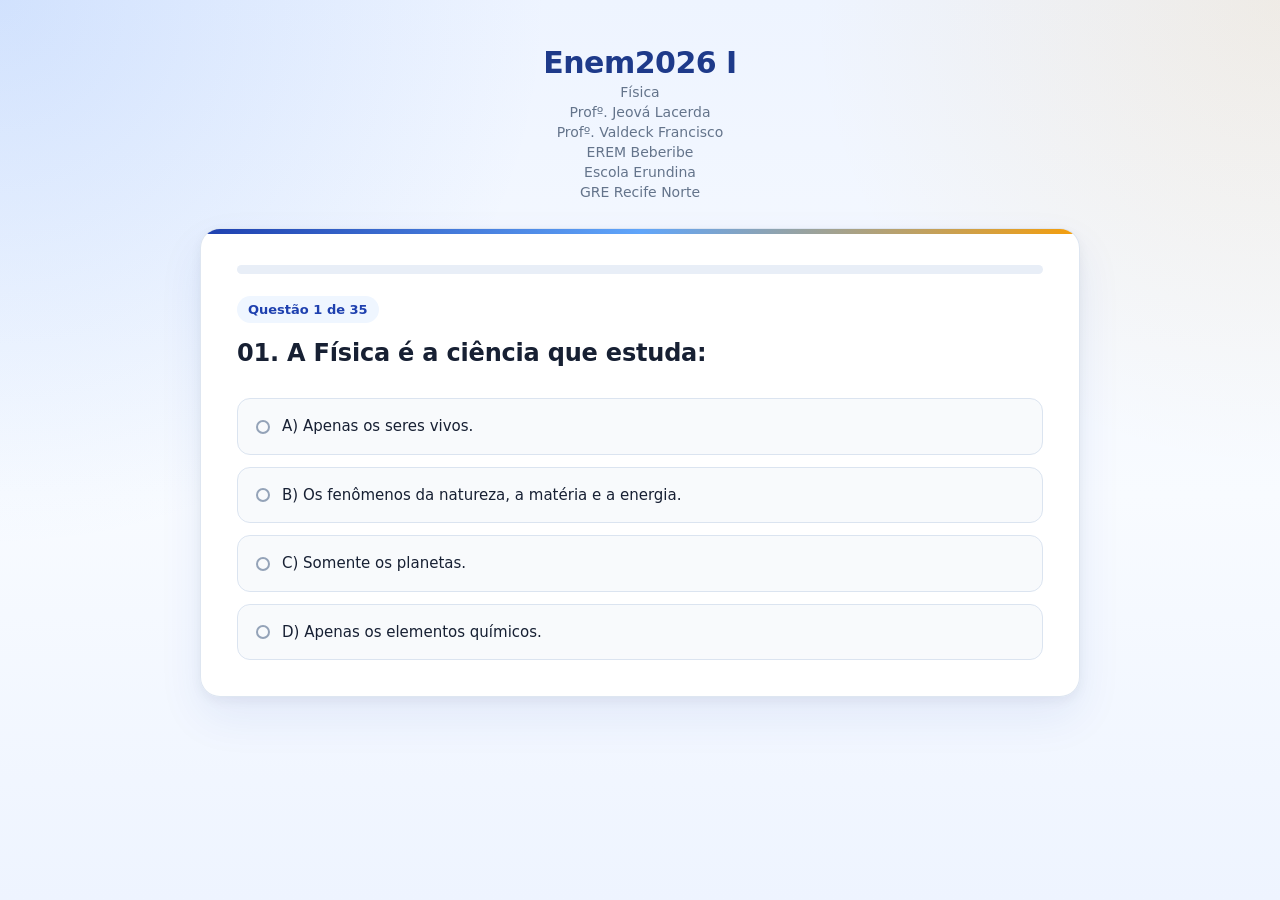
<file: index.html>
<!DOCTYPE html>
<html lang="pt-BR">

<head>
  <meta charset="UTF-8">
  <meta name="viewport" content="width=device-width, initial-scale=1.0">

  <title>Enem2026 Parte I — Física</title>

  <link rel="stylesheet" href="style.css">
</head>

<body>

  <div class="stage">

    <header>
      <div class="brand-group">
        <div class="title-wrap">

          <h1>Enem2026 I</h1>

          <p>Física</p>

          <p>Profº. Jeová Lacerda</p>
          <p>Profº. Valdeck Francisco</p>

          <p>EREM Beberibe</p>
          <p>Escola Erundina</p>
          <p>GRE Recife Norte</p>

        </div>
      </div>
    </header>


    <div id="quiz-box" class="slide-card">

      <div class="progress">
        <div class="bar" id="progress-bar"></div>
      </div>

      <h3 id="question-counter"></h3>

      <h2 id="question"></h2>

      <ul id="options" class="bullets"></ul>

      <button id="next-btn" class="btn">Próxima</button>

    </div>


    <div id="result-box" class="slide-card hidden">

      <h2>🎉 Resultado Final Parte I</h2>

      <p class="result-score" style="padding: 1rem 0;">
        Você acertou
        <strong><span id="score"></span></strong>
        de
        <strong><span id="total"></span></strong>
        questões
      </p>

      <div class="result-progress">
        <div id="result-bar"></div>
      </div>

      <p id="result-percent"></p>

      <p id="result-message"></p>

      <button id="restart-btn" class="btn secondary" style="margin: 1rem 0">
        Jogar Novamente
      </button>

      <a href="index-parte2.html" class="btn" style="margin:1rem 0;">
        Ir para Parte 2 →
      </a>

    </div>

  </div>


  <script>

    const questions = [

      {
        "question": "01. A Física é a ciência que estuda:",
        "options": [
          "A) Apenas os seres vivos.",
          "B) Os fenômenos da natureza, a matéria e a energia.",
          "C) Somente os planetas.",
          "D) Apenas os elementos químicos."
        ],
        "answer": 1
      },

      {
        "question": "02. O principal objetivo da Física é:",
        "options": [
          "A) Decorar fórmulas.",
          "B) Compreender e explicar os fenômenos naturais.",
          "C) Estudar apenas os animais.",
          "D) Fazer experiências sem observar resultados."
        ],
        "answer": 1
      },

      {
        "question": "03. Qual das alternativas representa uma grandeza física?",
        "options": [
          "A) Alegria",
          "B) Massa",
          "C) Amor",
          "D) Coragem"
        ],
        "answer": 1
      },

      {
        "question": "04. No Sistema Internacional de Unidades (SI), a unidade de comprimento é:",
        "options": [
          "A) Quilograma",
          "B) Litro",
          "C) Metro",
          "D) Segundo"
        ],
        "answer": 2
      },

      {
        "question": "05. A unidade de tempo no Sistema Internacional é:",
        "options": [
          "A) Hora",
          "B) Minuto",
          "C) Segundo",
          "D) Dia"
        ],
        "answer": 2
      },

      {
        "question": "06. Qual instrumento é utilizado para medir o tempo?",
        "options": [
          "A) Régua",
          "B) Cronômetro",
          "C) Balança",
          "D) Termômetro"
        ],
        "answer": 1
      },

      {
        "question": "07. A Cinemática é o ramo da Física que estuda:",
        "options": [
          "A) O calor.",
          "B) A eletricidade.",
          "C) O movimento dos corpos sem analisar suas causas.",
          "D) O som."
        ],
        "answer": 2
      },

      {
        "question": "08. Quando um objeto muda de posição em relação a um referencial, dizemos que ele está:",
        "options": [
          "A) Em repouso.",
          "B) Em movimento.",
          "C) Congelado.",
          "D) Parado."
        ],
        "answer": 1
      },

      {
        "question": "09. Um carro estacionado em relação ao solo está:",
        "options": [
          "A) Em movimento.",
          "B) Em repouso.",
          "C) Acelerado.",
          "D) Em queda livre."
        ],
        "answer": 1
      },

      {
        "question": "10. Referencial é:",
        "options": [
          "A) O peso de um corpo.",
          "B) Um ponto ou sistema usado para determinar se há movimento ou repouso.",
          "C) A velocidade de um objeto.",
          "D) O tempo gasto em um percurso."
        ],
        "answer": 1
      },

      {
        "question": "11. A trajetória de um móvel corresponde:",
        "options": [
          "A) À sua velocidade.",
          "B) Ao caminho percorrido durante o movimento.",
          "C) Ao tempo de viagem.",
          "D) À sua massa."
        ],
        "answer": 1
      },

      {
        "question": "12. O deslocamento corresponde:",
        "options": [
          "A) Ao caminho total percorrido.",
          "B) À distância entre a posição inicial e a posição final.",
          "C) Ao tempo gasto.",
          "D) À velocidade máxima."
        ],
        "answer": 1
      },

      {
        "question": "13. A velocidade média relaciona:",
        "options": [
          "A) Massa e força.",
          "B) Distância percorrida e tempo gasto.",
          "C) Peso e altura.",
          "D) Energia e trabalho."
        ],
        "answer": 1
      },

      {
        "question": "14. Um móvel possui velocidade constante quando:",
        "options": [
          "A) Sua velocidade varia a todo instante.",
          "B) Sua velocidade permanece a mesma durante o movimento.",
          "C) Está parado.",
          "D) Sua massa aumenta."
        ],
        "answer": 1
      },

      {
        "question": "15. Quando a velocidade aumenta com o tempo, o móvel está:",
        "options": [
          "A) Desacelerado.",
          "B) Em repouso.",
          "C) Acelerado.",
          "D) Parado."
        ],
        "answer": 2
      },

      {
        "question": "16. Quando um carro diminui sua velocidade até parar, ocorre:",
        "options": [
          "A) Aceleração positiva.",
          "B) Desaceleração.",
          "C) Queda livre.",
          "D) Movimento uniforme."
        ],
        "answer": 1
      },

      {
        "question": "17. Qual das alternativas representa um exemplo de movimento?",
        "options": [
          "A) Um livro sobre a mesa.",
          "B) Uma bicicleta andando na rua.",
          "C) Uma pedra parada no chão.",
          "D) Um poste de iluminação."
        ],
        "answer": 1
      },

      {
        "question": "18. A velocidade é considerada uma grandeza:",
        "options": [
          "A) Física.",
          "B) Química.",
          "C) Biológica.",
          "D) Geográfica."
        ],
        "answer": 0
      },

      {
        "question": "19. O movimento depende da escolha de um:",
        "options": [
          "A) Termômetro.",
          "B) Referencial.",
          "C) Cronômetro.",
          "D) Microscópio."
        ],
        "answer": 1
      },

      {
        "question": "20. Qual das alternativas apresenta corretamente duas grandezas fundamentais do Sistema Internacional?",
        "options": [
          "A) Massa e tempo.",
          "B) Peso e força.",
          "C) Energia e potência.",
          "D) Pressão e volume."
        ],
        "answer": 0
      },

      {
        "question": "21. A Dinâmica é a parte da Física que estuda:",
        "options": [
          "A) O calor.",
          "B) As causas do movimento dos corpos.",
          "C) A luz.",
          "D) O som."
        ],
        "answer": 1
      },

      {
        "question": "22. Segundo a Primeira Lei de Newton, um corpo tende a:",
        "options": [
          "A) Aumentar sua velocidade.",
          "B) Diminuir sua massa.",
          "C) Permanecer em repouso ou em movimento retilíneo uniforme, se nenhuma força resultante atuar sobre ele.",
          "D) Parar imediatamente."
        ],
        "answer": 2
      },

      {
        "question": "23. A Primeira Lei de Newton também é conhecida como Lei da:",
        "options": [
          "A) Gravitação.",
          "B) Inércia.",
          "C) Ação e reação.",
          "D) Energia."
        ],
        "answer": 1
      },

      {
        "question": "24. A unidade de força no Sistema Internacional (SI) é:",
        "options": [
          "A) Joule (J).",
          "B) Watt (W).",
          "C) Newton (N).",
          "D) Pascal (Pa)."
        ],
        "answer": 2
      },

      {
        "question": "25. Quanto maior a massa de um corpo:",
        "options": [
          "A) Menor será sua inércia.",
          "B) Maior será sua inércia.",
          "C) Menor será seu peso.",
          "D) Maior será sua velocidade."
        ],
        "answer": 1
      },

      {
        "question": "26. Segundo a Terceira Lei de Newton, para toda ação existe:",
        "options": [
          "A) Uma força menor.",
          "B) Uma reação de mesma intensidade e direção, mas sentido oposto.",
          "C) Uma força nula.",
          "D) Apenas movimento."
        ],
        "answer": 1
      },

      {
        "question": "27. A força peso é causada:",
        "options": [
          "A) Pelo vento.",
          "B) Pela gravidade.",
          "C) Pelo atrito.",
          "D) Pela eletricidade."
        ],
        "answer": 1
      },

      {
        "question": "28. Quando várias forças atuam sobre um corpo, a soma de todas elas é chamada de:",
        "options": [
          "A) Energia.",
          "B) Trabalho.",
          "C) Força resultante.",
          "D) Potência."
        ],
        "answer": 2
      },

      {
        "question": "29. O trabalho mecânico ocorre quando:",
        "options": [
          "A) Existe uma força e há deslocamento do corpo.",
          "B) O corpo permanece parado.",
          "C) Não existe força.",
          "D) O tempo aumenta."
        ],
        "answer": 0
      },

      {
        "question": "30. A unidade de trabalho no Sistema Internacional é:",
        "options": [
          "A) Newton.",
          "B) Metro.",
          "C) Joule.",
          "D) Watt."
        ],
        "answer": 2
      },

      {
        "question": "31. O trabalho realizado por uma força pode ser:",
        "options": [
          "A) Apenas positivo.",
          "B) Apenas negativo.",
          "C) Positivo, negativo ou nulo.",
          "D) Apenas igual a zero."
        ],
        "answer": 2
      },

      {
        "question": "32. Energia é a capacidade de:",
        "options": [
          "A) Produzir luz apenas.",
          "B) Realizar trabalho.",
          "C) Produzir calor somente.",
          "D) Medir a massa."
        ],
        "answer": 1
      },

      {
        "question": "33. A energia que um corpo possui devido ao seu movimento é chamada de:",
        "options": [
          "A) Energia térmica.",
          "B) Energia potencial.",
          "C) Energia cinética.",
          "D) Energia elétrica."
        ],
        "answer": 2
      },

      {
        "question": "34. A energia armazenada devido à posição de um corpo é denominada:",
        "options": [
          "A) Energia sonora.",
          "B) Energia potencial.",
          "C) Energia luminosa.",
          "D) Energia química."
        ],
        "answer": 1
      },

      {
        "question": "35. Quando uma bola é lançada para cima, durante a subida ocorre:",
        "options": [
          "A) A energia cinética aumenta e a potencial diminui.",
          "B) A energia potencial aumenta e a cinética diminui.",
          "C) As duas energias aumentam.",
          "D) As duas energias desaparecem."
        ],
        "answer": 1
      }

    ];


    const questionEl = document.getElementById("question");
    const optionsEl = document.getElementById("options");
    const nextBtn = document.getElementById("next-btn");
    const progressBar = document.getElementById("progress-bar");

    const quizBox = document.getElementById("quiz-box");
    const resultBox = document.getElementById("result-box");

    const scoreEl = document.getElementById("score");
    const totalEl = document.getElementById("total");

    const restartBtn = document.getElementById("restart-btn");
    const questionCounterEl =
      document.getElementById("question-counter");

    let currentQuestion = 0;
    let score = 0;


    totalEl.textContent = questions.length;


    function loadQuestion() {

      const q = questions[currentQuestion];

      questionEl.innerHTML = q.question;

      optionsEl.innerHTML = "";


      q.options.forEach((opt, i) => {

        const li = document.createElement("li");

        li.textContent = opt;

        li.classList.add("option");

        li.addEventListener("click", () => {
          selectOption(i);
        });

        optionsEl.appendChild(li);

      });


      nextBtn.style.display = "none";

      updateProgress();


      questionCounterEl.textContent =
        `Questão ${currentQuestion + 1} de ${questions.length}`;

    }


    function selectOption(index) {

      const q = questions[currentQuestion];

      const allOptions =
        document.querySelectorAll(".option");


      allOptions.forEach((opt, i) => {

        if (i === q.answer) {
          opt.classList.add("correct");
        }

        if (i === index && i !== q.answer) {
          opt.classList.add("wrong");
        }

        opt.style.pointerEvents = "none";

      });


      if (index === q.answer) {
        score++;
      }


      nextBtn.style.display = "block";

    }


    nextBtn.addEventListener("click", () => {

      currentQuestion++;


      if (currentQuestion < questions.length) {

        loadQuestion();

      } else {

        showResult();

      }

    });


    function updateProgress() {

      const pct =
        ((currentQuestion) / questions.length) * 100;

      progressBar.style.width = pct + "%";

    }


    function showResult() {

      quizBox.classList.add("hidden");

      resultBox.classList.remove("hidden");


      scoreEl.textContent = score;


      const percent =
        Math.round((score / questions.length) * 100);


      const resultBar =
        document.getElementById("result-bar");

      const resultPercent =
        document.getElementById("result-percent");

      const resultMessage =
        document.getElementById("result-message");


      resultBar.style.width = percent + "%";

      resultPercent.textContent =
        percent + "% de aproveitamento";


      let msg =
        percent >= 70
          ? "👏 Muito bom!"
          : "📚 Revise o conteúdo.";


      resultMessage.textContent = msg;

    }


    restartBtn.addEventListener("click", () => {

      score = 0;

      currentQuestion = 0;

      resultBox.classList.add("hidden");

      quizBox.classList.remove("hidden");

      loadQuestion();

    });


    loadQuestion();

  </script>

</body>

</html>
</file>
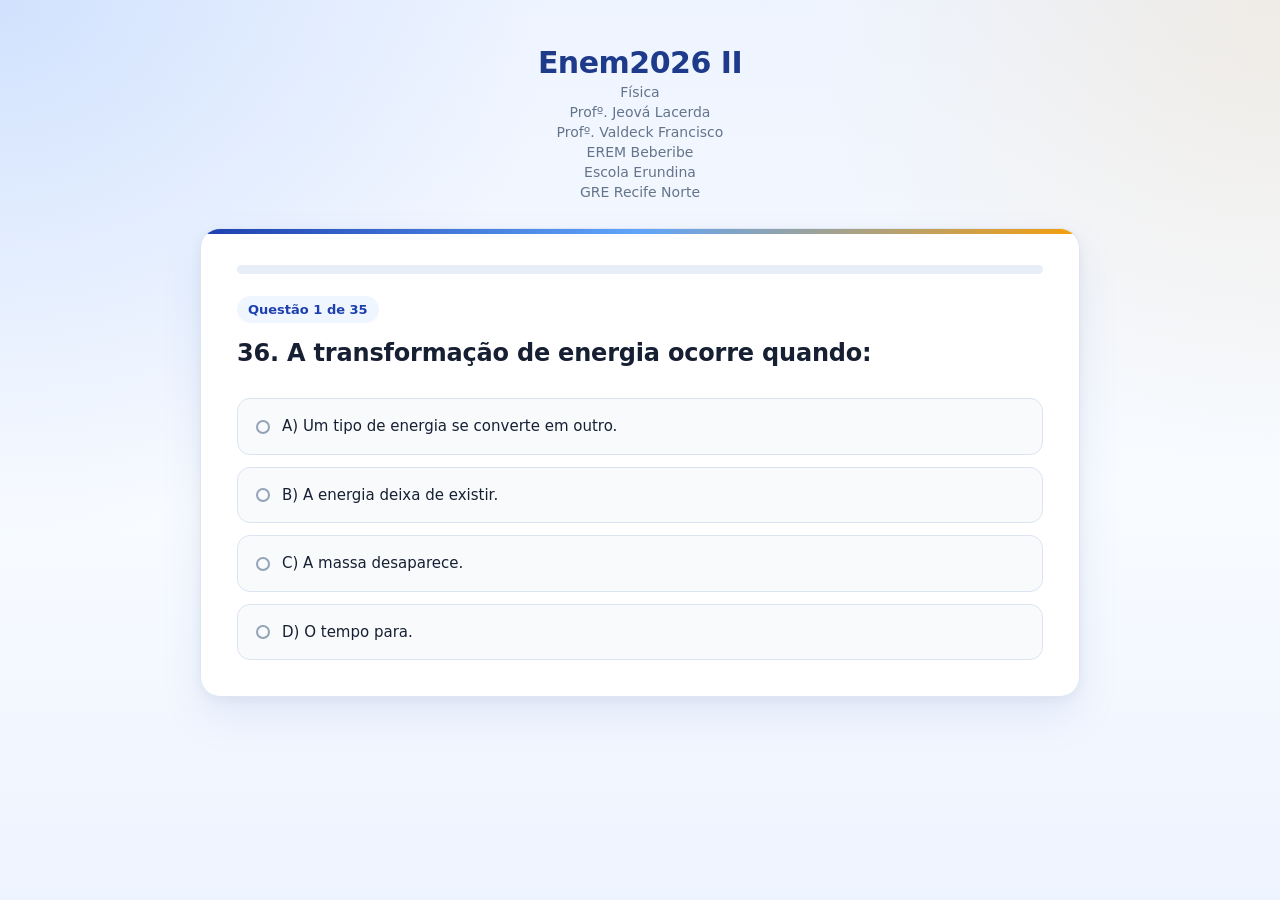
<file: index-parte2.html>
<!DOCTYPE html>
<html lang="pt-BR">

<head>
  <meta charset="UTF-8">
  <meta name="viewport" content="width=device-width, initial-scale=1.0">

  <title>Enem2026 Parte II — Física</title>

  <link rel="stylesheet" href="style.css">
</head>

<body>

  <div class="stage">

    <header>
      <div class="brand-group">
        <div class="title-wrap">

          <h1>Enem2026 II</h1>

          <p>Física</p>

          <p>Profº. Jeová Lacerda</p>
          <p>Profº. Valdeck Francisco</p>

          <p>EREM Beberibe</p>
          <p>Escola Erundina</p>
          <p>GRE Recife Norte</p>

        </div>
      </div>
    </header>


    <div id="quiz-box" class="slide-card">

      <div class="progress">
        <div class="bar" id="progress-bar"></div>
      </div>

      <h3 id="question-counter"></h3>

      <h2 id="question"></h2>

      <ul id="options" class="bullets"></ul>

      <button id="next-btn" class="btn">Próxima</button>

    </div>


    <div id="result-box" class="slide-card hidden">

      <h2>🎉 Resultado Final Parte II</h2>

      <p class="result-score" style="padding: 1rem 0;">
        Você acertou
        <strong><span id="score"></span></strong>
        de
        <strong><span id="total"></span></strong>
        questões
      </p>

      <div class="result-progress">
        <div id="result-bar"></div>
      </div>

      <p id="result-percent"></p>

      <p id="result-message"></p>

      <button id="restart-btn" class="btn secondary" style="margin: 1rem 0">
        Jogar Novamente
      </button>

      <a href="index.html" class="btn" style="margin:1rem 0;">
        Ir para Parte 1 →
      </a>

    </div>

  </div>


  <script>

    const questions = [

      {
        "question": "36. A transformação de energia ocorre quando:",
        "options": [
          "A) Um tipo de energia se converte em outro.",
          "B) A energia deixa de existir.",
          "C) A massa desaparece.",
          "D) O tempo para."
        ],
        "answer": 0
      },

      {
        "question": "37. Qual das alternativas representa uma fonte de energia?",
        "options": [
          "A) Água.",
          "B) Vento.",
          "C) Sol.",
          "D) Todas as alternativas."
        ],
        "answer": 3
      },

      {
        "question": "38. A energia elétrica utilizada em uma lâmpada transforma-se principalmente em:",
        "options": [
          "A) Energia luminosa e térmica.",
          "B) Energia química.",
          "C) Energia nuclear.",
          "D) Energia sonora."
        ],
        "answer": 0
      },

      {
        "question": "39. Quando empurramos uma caixa e ela não se move, o trabalho realizado sobre a caixa é:",
        "options": [
          "A) Positivo.",
          "B) Negativo.",
          "C) Nulo.",
          "D) Máximo."
        ],
        "answer": 2
      },

      {
        "question": "40. A conservação da energia afirma que:",
        "options": [
          "A) A energia pode ser criada do nada.",
          "B) A energia pode ser destruída.",
          "C) A energia não pode ser criada nem destruída, apenas transformada.",
          "D) A energia desaparece com o tempo."
        ],
        "answer": 2
      },

      {
        "question": "41. A Lei da Gravitação Universal foi proposta por:",
        "options": [
          "A) Galileu Galilei.",
          "B) Isaac Newton.",
          "C) Albert Einstein.",
          "D) Arquimedes."
        ],
        "answer": 1
      },

      {
        "question": "42. A força gravitacional é a força de:",
        "options": [
          "A) Repulsão entre os corpos.",
          "B) Atração entre corpos que possuem massa.",
          "C) Atrito entre superfícies.",
          "D) Contato entre objetos."
        ],
        "answer": 1
      },

      {
        "question": "43. A força gravitacional entre dois corpos depende:",
        "options": [
          "A) Apenas da velocidade.",
          "B) Apenas da temperatura.",
          "C) Das massas dos corpos e da distância entre eles.",
          "D) Apenas do volume."
        ],
        "answer": 2
      },

      {
        "question": "44. Quanto maior a distância entre dois corpos, a força gravitacional será:",
        "options": [
          "A) Maior.",
          "B) Menor.",
          "C) Igual.",
          "D) Nula."
        ],
        "answer": 1
      },

      {
        "question": "45. A força que mantém a Lua em órbita da Terra é:",
        "options": [
          "A) Força elétrica.",
          "B) Força magnética.",
          "C) Força gravitacional.",
          "D) Força de atrito."
        ],
        "answer": 2
      },

      {
        "question": "46. O peso de um corpo é:",
        "options": [
          "A) A quantidade de matéria.",
          "B) A força gravitacional exercida sobre ele.",
          "C) O seu volume.",
          "D) A sua densidade."
        ],
        "answer": 1
      },

      {
        "question": "47. A massa de um corpo:",
        "options": [
          "A) Varia conforme o planeta.",
          "B) É sempre igual ao peso.",
          "C) Permanece constante, independentemente do local.",
          "D) Depende da gravidade."
        ],
        "answer": 2
      },

      {
        "question": "48. No Sistema Internacional, a unidade de peso é:",
        "options": [
          "A) Quilograma (kg).",
          "B) Newton (N).",
          "C) Metro (m).",
          "D) Joule (J)."
        ],
        "answer": 1
      },

      {
        "question": "49. A aceleração da gravidade na Terra é aproximadamente:",
        "options": [
          "A) 2 m/s².",
          "B) 5 m/s².",
          "C) 9,8 m/s².",
          "D) 20 m/s²."
        ],
        "answer": 2
      },

      {
        "question": "50. A Estática é o ramo da Física que estuda:",
        "options": [
          "A) Os corpos em movimento.",
          "B) Os corpos em equilíbrio.",
          "C) A eletricidade.",
          "D) A óptica."
        ],
        "answer": 1
      },

      {
        "question": "51. Um corpo está em equilíbrio quando:",
        "options": [
          "A) Está sempre em movimento.",
          "B) A força resultante sobre ele é igual a zero.",
          "C) Está acelerado.",
          "D) Possui grande massa."
        ],
        "answer": 1
      },

      {
        "question": "52. Uma pessoa parada sobre o chão está em:",
        "options": [
          "A) Movimento acelerado.",
          "B) Queda livre.",
          "C) Equilíbrio.",
          "D) Movimento circular."
        ],
        "answer": 2
      },

      {
        "question": "53. Qual das situações representa equilíbrio estático?",
        "options": [
          "A) Um carro acelerando.",
          "B) Um livro parado sobre a mesa.",
          "C) Uma bola rolando.",
          "D) Um avião decolando."
        ],
        "answer": 1
      },

      {
        "question": "54. Quando duas forças possuem mesma intensidade e sentidos opostos, elas podem:",
        "options": [
          "A) Aumentar a velocidade.",
          "B) Produzir equilíbrio.",
          "C) Produzir aceleração.",
          "D) Destruir o corpo."
        ],
        "answer": 1
      },

      {
        "question": "55. A unidade de força no Sistema Internacional é:",
        "options": [
          "A) Watt.",
          "B) Newton.",
          "C) Joule.",
          "D) Pascal."
        ],
        "answer": 1
      },

      {
        "question": "56. O centro de gravidade de um corpo corresponde:",
        "options": [
          "A) Ao ponto onde se considera aplicada a força peso.",
          "B) Ao ponto mais alto do corpo.",
          "C) Ao centro geométrico apenas.",
          "D) Ao ponto de maior massa."
        ],
        "answer": 0
      },

      {
        "question": "57. Quanto maior a massa de um corpo, seu peso será:",
        "options": [
          "A) Menor.",
          "B) Igual.",
          "C) Maior.",
          "D) Nulo."
        ],
        "answer": 2
      },

      {
        "question": "58. Uma ponte deve permanecer em equilíbrio para:",
        "options": [
          "A) Reduzir sua massa.",
          "B) Garantir estabilidade e segurança.",
          "C) Diminuir seu comprimento.",
          "D) Aumentar sua velocidade."
        ],
        "answer": 1
      },

      {
        "question": "59. A força normal é:",
        "options": [
          "A) A força exercida pela superfície sobre o corpo em contato.",
          "B) A força da gravidade.",
          "C) A força do vento.",
          "D) A força elétrica."
        ],
        "answer": 0
      },

      {
        "question": "60. A condição necessária para que um corpo permaneça em equilíbrio é:",
        "options": [
          "A) A força resultante ser diferente de zero.",
          "B) A força resultante ser igual a zero.",
          "C) O corpo estar em movimento.",
          "D) O corpo possuir grande massa."
        ],
        "answer": 1
      },

      {
        "question": "61. Um estudante conectou uma lâmpada a uma fonte de tensão de 12 V. Ao medir a corrente elétrica que atravessa a lâmpada, verificou que ela era de 2 A. Considerando que a lâmpada se comporta como um resistor, sua resistência elétrica é:",
        "options": [
          "A) 2 Ω",
          "B) 4 Ω",
          "C) 6 Ω",
          "D) 12 Ω",
          "E) 24 Ω"
        ],
        "answer": 2
      },

      {
        "question": "62. Uma quantidade de 200 g de água é aquecida de 20 °C para 30 °C. Considere o calor específico da água igual a 1 cal/(g · °C). A quantidade de calor recebida pela água é:",
        "options": [
          "A) 200 cal",
          "B) 500 cal",
          "C) 1 000 cal",
          "D) 2 000 cal",
          "E) 3 000 cal"
        ],
        "answer": 3
      },

      {
        "question": "63. Durante uma viagem, um automóvel percorreu 180 km em 3 horas, mantendo aproximadamente a mesma velocidade. A velocidade média desse automóvel foi de:",
        "options": [
          "A) 30 km/h",
          "B) 45 km/h",
          "C) 50 km/h",
          "D) 60 km/h",
          "E) 90 km/h"
        ],
        "answer": 3
      },

      {
        "question": "64. Um carrinho de supermercado, de massa 20 kg, é empurrado por uma força resultante horizontal de 40 N. Desprezando outras forças horizontais, a aceleração adquirida pelo carrinho é:",
        "options": [
          "A) 0,5 m/s²",
          "B) 1 m/s²",
          "C) 2 m/s²",
          "D) 20 m/s²",
          "E) 40 m/s²"
        ],
        "answer": 2
      },

      {
        "question": "65. Em uma residência, dois resistores de 6 Ω cada são ligados em paralelo a uma fonte de tensão. A resistência equivalente dessa associação é:",
        "options": [
          "A) 3 Ω",
          "B) 6 Ω",
          "C) 9 Ω",
          "D) 12 Ω",
          "E) 36 Ω"
        ],
        "answer": 0
      },

      {
        "question": "66. Uma onda sonora apresenta frequência de 500 Hz. Isso significa que, a cada segundo, essa onda realiza:",
        "options": [
          "A) 50 oscilações.",
          "B) 100 oscilações.",
          "C) 250 oscilações.",
          "D) 500 oscilações.",
          "E) 1 000 oscilações."
        ],
        "answer": 3
      },

      {
        "question": "67. Ao se olhar em um espelho plano, uma pessoa observa sua imagem. Esse fenômeno ocorre porque a luz proveniente da pessoa atinge o espelho e retorna ao ambiente. Considerando a lei da reflexão, o ângulo de reflexão é:",
        "options": [
          "A) sempre o dobro do ângulo de incidência.",
          "B) sempre a metade do ângulo de incidência.",
          "C) igual ao ângulo de incidência.",
          "D) sempre igual a 90°.",
          "E) independente do ângulo de incidência."
        ],
        "answer": 2
      },

      {
        "question": "68. Um ciclista e sua bicicleta possuem massa total de 50 kg e deslocam-se com velocidade de 4 m/s. Considerando a expressão da energia cinética, a energia cinética do conjunto é:",
        "options": [
          "A) 100 J",
          "B) 200 J",
          "C) 300 J",
          "D) 400 J",
          "E) 800 J"
        ],
        "answer": 3
      },

      {
        "question": "69. Um mergulhador encontra-se em uma piscina. À medida que ele desce para regiões mais profundas, percebe que a pressão exercida pela água sobre seu corpo aumenta. Esse aumento da pressão ocorre principalmente porque:",
        "options": [
          "A) a temperatura da água aumenta com a profundidade.",
          "B) a densidade da água diminui com a profundidade.",
          "C) aumenta a quantidade de água acima do mergulhador.",
          "D) a gravidade deixa de atuar na superfície.",
          "E) a água passa a exercer força apenas para baixo."
        ],
        "answer": 2
      },

      {
        "question": "70. A radioatividade possui diversas aplicações na sociedade, como em tratamentos médicos e na produção de energia. Entretanto, a exposição inadequada à radiação pode oferecer riscos aos seres vivos. Uma característica importante das radiações ionizantes é sua capacidade de:",
        "options": [
          "A) produzir apenas aquecimento dos materiais.",
          "B) provocar ionização da matéria ao interagir com ela.",
          "C) impedir completamente a passagem da luz.",
          "D) eliminar a ação da gravidade.",
          "E) transformar qualquer material em energia imediatamente."
        ],
        "answer": 1
      }
    ];


    const questionEl = document.getElementById("question");
    const optionsEl = document.getElementById("options");
    const nextBtn = document.getElementById("next-btn");
    const progressBar = document.getElementById("progress-bar");

    const quizBox = document.getElementById("quiz-box");
    const resultBox = document.getElementById("result-box");

    const scoreEl = document.getElementById("score");
    const totalEl = document.getElementById("total");

    const restartBtn = document.getElementById("restart-btn");
    const questionCounterEl =
      document.getElementById("question-counter");

    let currentQuestion = 0;
    let score = 0;


    totalEl.textContent = questions.length;


    function loadQuestion() {

      const q = questions[currentQuestion];

      questionEl.innerHTML = q.question;

      optionsEl.innerHTML = "";


      q.options.forEach((opt, i) => {

        const li = document.createElement("li");

        li.textContent = opt;

        li.classList.add("option");

        li.addEventListener("click", () => {
          selectOption(i);
        });

        optionsEl.appendChild(li);

      });


      nextBtn.style.display = "none";

      updateProgress();


      questionCounterEl.textContent =
        `Questão ${currentQuestion + 1} de ${questions.length}`;

    }


    function selectOption(index) {

      const q = questions[currentQuestion];

      const allOptions =
        document.querySelectorAll(".option");


      allOptions.forEach((opt, i) => {

        if (i === q.answer) {
          opt.classList.add("correct");
        }

        if (i === index && i !== q.answer) {
          opt.classList.add("wrong");
        }

        opt.style.pointerEvents = "none";

      });


      if (index === q.answer) {
        score++;
      }


      nextBtn.style.display = "block";

    }


    nextBtn.addEventListener("click", () => {

      currentQuestion++;


      if (currentQuestion < questions.length) {

        loadQuestion();

      } else {

        showResult();

      }

    });


    function updateProgress() {

      const pct =
        ((currentQuestion) / questions.length) * 100;

      progressBar.style.width = pct + "%";

    }


    function showResult() {

      quizBox.classList.add("hidden");

      resultBox.classList.remove("hidden");


      scoreEl.textContent = score;


      const percent =
        Math.round((score / questions.length) * 100);


      const resultBar =
        document.getElementById("result-bar");

      const resultPercent =
        document.getElementById("result-percent");

      const resultMessage =
        document.getElementById("result-message");


      resultBar.style.width = percent + "%";

      resultPercent.textContent =
        percent + "% de aproveitamento";


      let msg =
        percent >= 70
          ? "👏 Muito bom!"
          : "📚 Revise o conteúdo.";


      resultMessage.textContent = msg;

    }


    restartBtn.addEventListener("click", () => {

      score = 0;

      currentQuestion = 0;

      resultBox.classList.add("hidden");

      quizBox.classList.remove("hidden");

      loadQuestion();

    });


    loadQuestion();

  </script>

</body>

</html>
</file>
<file: style.css>
:root {
  --primary: #1e40af;
  --primary-dark: #1e3a8a;
  --primary-light: #60a5fa;

  --accent: #f59e0b;
  --accent-light: #fef3c7;

  --success: #16a34a;
  --success-bg: #dcfce7;

  --danger: #dc2626;
  --danger-bg: #fee2e2;

  --bg: #eef4ff;
  --card: #ffffff;
  --border: #dbe4f0;

  --text: #172033;
  --muted: #64748b;

  --radius: 20px;
}

/* =========================
   RESET
   ========================= */

* {
  box-sizing: border-box;
  margin: 0;
  padding: 0;
}

html {
  scroll-behavior: smooth;
}

body {
  font-family:
    "Segoe UI",
    Inter,
    system-ui,
    -apple-system,
    BlinkMacSystemFont,
    sans-serif;

  background:
    radial-gradient(
      circle at top left,
      rgba(59, 130, 246, 0.16),
      transparent 35%
    ),
    radial-gradient(
      circle at top right,
      rgba(245, 158, 11, 0.10),
      transparent 30%
    ),
    linear-gradient(
      180deg,
      #eef4ff 0%,
      #f8fbff 55%,
      #eef4ff 100%
    );

  color: var(--text);
  min-height: 100vh;

  display: flex;
  justify-content: center;
  align-items: flex-start;

  padding: 45px 16px;
}

/* =========================
   CONTAINER
   ========================= */

.stage {
  width: 100%;
  max-width: 880px;
}

/* =========================
   HEADER
   ========================= */

header {
  text-align: center;
  margin-bottom: 28px;
}

.brand-group {
  display: flex;
  align-items: center;
  justify-content: center;
  gap: 16px;
}

.brand-group img {
  width: 58px;
  height: 58px;
  object-fit: contain;
  border-radius: 14px;

  filter:
    drop-shadow(
      0 5px 10px rgba(30, 64, 175, 0.18)
    );
}

.title-wrap h1 {
  font-size: clamp(22px, 4vw, 30px);
  color: var(--primary-dark);
  font-weight: 800;
  letter-spacing: -0.5px;
}

.title-wrap p {
  color: var(--muted);
  font-size: 14px;
  margin-top: 4px;
}

/* =========================
   CARD PRINCIPAL
   ========================= */

.slide-card {
  position: relative;

  background: rgba(255, 255, 255, 0.97);

  border-radius: var(--radius);

  padding: 36px;

  border: 1px solid rgba(219, 228, 240, 0.9);

  box-shadow:
    0 20px 45px rgba(30, 64, 175, 0.08),
    0 4px 12px rgba(15, 23, 42, 0.05);

  overflow: hidden;
}

.slide-card::before {
  content: "";

  position: absolute;

  top: 0;
  left: 0;
  right: 0;

  height: 5px;

  background:
    linear-gradient(
      90deg,
      var(--primary),
      var(--primary-light),
      var(--accent)
    );
}

/* =========================
   PROGRESSO
   ========================= */

.progress {
  height: 9px;

  background: #e8eef7;

  border-radius: 50px;

  overflow: hidden;

  margin-bottom: 22px;
}

.bar {
  height: 100%;

  width: 0;

  background:
    linear-gradient(
      90deg,
      var(--primary-dark),
      var(--primary-light)
    );

  border-radius: inherit;

  transition:
    width 0.5s cubic-bezier(0.4, 0, 0.2, 1);

  box-shadow:
    0 0 10px rgba(59, 130, 246, 0.25);
}

/* =========================
   CONTADOR
   ========================= */

#question-counter {
  display: inline-flex;

  align-items: center;

  padding: 6px 11px;

  border-radius: 20px;

  background: #eff6ff;

  color: var(--primary);

  font-size: 13px;

  font-weight: 700;

  margin-bottom: 12px;
}

/* =========================
   PERGUNTA
   ========================= */

#question {
  font-size: clamp(19px, 3vw, 24px);

  line-height: 1.55;

  font-weight: 750;

  letter-spacing: -0.2px;

  margin-bottom: 26px;

  color: #172033;
}

/* =========================
   ALTERNATIVAS
   ========================= */

.bullets {
  list-style: none;

  display: flex;

  flex-direction: column;

  gap: 12px;
}

.option {
  position: relative;

  padding: 16px 18px;

  border-radius: 13px;

  border: 1.5px solid var(--border);

  background: #f8fafc;

  cursor: pointer;

  transition:
    transform 0.18s ease,
    background 0.18s ease,
    border-color 0.18s ease,
    box-shadow 0.18s ease;

  font-size: 15px;

  line-height: 1.5;

  user-select: none;
}

.option::before {
  content: "";

  display: inline-block;

  width: 10px;
  height: 10px;

  margin-right: 12px;

  border-radius: 50%;

  border: 2px solid #94a3b8;

  vertical-align: middle;

  transition: 0.18s ease;
}

.option:hover {
  background: #f0f6ff;

  border-color: var(--primary-light);

  transform: translateY(-2px);

  box-shadow:
    0 7px 18px rgba(30, 64, 175, 0.08);
}

.option:hover::before {
  border-color: var(--primary);

  background: var(--primary-light);
}

/* =========================
   RESPOSTA CORRETA
   ========================= */

.option.correct {
  background: var(--success-bg);

  border-color: var(--success);

  color: #166534;

  box-shadow:
    0 5px 15px rgba(22, 163, 74, 0.10);
}

.option.correct::before {
  border-color: var(--success);

  background: var(--success);
}

/* =========================
   RESPOSTA ERRADA
   ========================= */

.option.wrong {
  background: var(--danger-bg);

  border-color: var(--danger);

  color: #991b1b;

  box-shadow:
    0 5px 15px rgba(220, 38, 38, 0.08);
}

.option.wrong::before {
  border-color: var(--danger);

  background: var(--danger);
}

/* =========================
   BOTÕES
   ========================= */

.btn {
  margin-top: 22px;

  width: 100%;

  padding: 15px 20px;

  border-radius: 12px;

  border: none;

  background:
    linear-gradient(
      135deg,
      var(--primary-dark),
      var(--primary)
    );

  color: white;

  font-weight: 700;

  font-size: 15px;

  cursor: pointer;

  box-shadow:
    0 7px 18px rgba(30, 64, 175, 0.20);

  transition:
    transform 0.18s ease,
    box-shadow 0.18s ease,
    filter 0.18s ease;

  text-decoration: none;
}

.btn:hover {
  transform: translateY(-2px);

  box-shadow:
    0 10px 24px rgba(30, 64, 175, 0.25);

  filter: brightness(1.05);
}

.btn:active {
  transform: translateY(0);
}

.btn.secondary {
  background: white;

  border: 1px solid var(--border);

  color: var(--text);

  box-shadow: none;
}

.btn.secondary:hover {
  background: #f8fafc;

  border-color: #cbd5e1;

  box-shadow:
    0 5px 14px rgba(15, 23, 42, 0.06);
}

/* =========================
   TIMER
   ========================= */

.timer {
  display: flex;

  align-items: center;

  justify-content: center;

  width: fit-content;

  margin: 0 auto 18px;

  padding: 7px 13px;

  border-radius: 20px;

  background: #fff7ed;

  color: #c2410c;

  border: 1px solid #fed7aa;

  font-size: 14px;

  font-weight: 700;
}

/* =========================================================
   =========================================================
   TELA DE RESULTADO FINAL
   =========================================================
   ========================================================= */

#result-box {
  position: relative;

  text-align: center;

  padding: 2rem;

  background:
    radial-gradient(
      circle at 50% -15%,
      rgba(96, 165, 250, 0.18),
      transparent 42%
    ),
    rgba(255, 255, 255, 0.98);
}

/* brilho decorativo */

#result-box::after {
  content: "";

  position: absolute;

  width: 260px;
  height: 260px;

  right: -150px;
  bottom: -160px;

  border-radius: 50%;

  background:
    radial-gradient(
      circle,
      rgba(245, 158, 11, 0.12),
      transparent 70%
    );

  pointer-events: none;
}

/* =========================
   CABEÇALHO DO RESULTADO
   ========================= */

.result-hero {
  position: relative;

  padding: 34px 24px 24px;

  z-index: 1;
}

.result-icon {
  width: 82px;
  height: 82px;

  margin: 0 auto 13px;

  display: grid;

  place-items: center;

  border-radius: 25px;

  background:
    linear-gradient(
      145deg,
      #eff6ff,
      #dbeafe
    );

  border: 1px solid #bfdbfe;

  box-shadow:
    0 14px 35px rgba(30, 64, 175, 0.13);

  font-size: 39px;

  animation:
    resultPop
    0.55s
    cubic-bezier(.2,.8,.2,1)
    both;
}

.result-kicker {
  color: var(--primary);

  font-size: 11px;

  font-weight: 800;

  letter-spacing: 2px;

  margin-bottom: 7px;
}

#result-box h2 {
  margin: 0;

  font-size: clamp(27px, 5vw, 37px);

  line-height: 1.15;

  font-weight: 850;

  color: var(--primary-dark);

  letter-spacing: -0.7px;
}

.result-subtitle {
  margin: 10px auto 0;

  max-width: 500px;

  color: var(--muted);

  font-size: 14px;

  line-height: 1.55;
}

/* =========================
   ÁREA PRINCIPAL
   ========================= */

.result-main {
  position: relative;

  z-index: 1;

  display: grid;

  grid-template-columns: 1fr 1fr;

  gap: 14px;

  padding: 0 24px;
}

/* =========================
   CARD DE ACERTOS
   ========================= */

.score-card,
.result-percent-wrap {
  min-height: 160px;

  border-radius: 19px;

  border: 1px solid var(--border);

  background:
    linear-gradient(
      145deg,
      rgba(248, 250, 252, 0.95),
      rgba(239, 246, 255, 0.65)
    );

  display: flex;

  flex-direction: column;

  align-items: center;

  justify-content: center;

  box-shadow:
    0 5px 15px rgba(30, 64, 175, 0.035);

  transition:
    transform 0.2s ease,
    box-shadow 0.2s ease;
}

.score-card:hover,
.result-percent-wrap:hover {
  transform: translateY(-2px);

  box-shadow:
    0 10px 25px rgba(30, 64, 175, 0.08);
}

.score-label,
.percent-label {
  font-size: 10px;

  font-weight: 800;

  letter-spacing: 1.4px;

  color: var(--muted);
}

/* =========================
   NÚMEROS
   ========================= */

.score-number {
  display: flex;

  align-items: baseline;

  justify-content: center;

  gap: 6px;

  margin: 8px 0 3px;
}

.score-number strong {
  font-size: 50px;

  line-height: 1;

  font-weight: 900;

  color: var(--primary-dark);
}

.score-number .score-total {
  font-size: 30px;

  color: #64748b;
}

.score-divider {
  color: #94a3b8;

  font-size: 29px;

  font-weight: 400;
}

.score-caption {
  color: var(--muted);

  font-size: 12px;
}

/* =========================
   CÍRCULO DA PORCENTAGEM
   ========================= */

.result-percent-wrap {
  gap: 8px;
}

.result-percent-circle {
  width: 96px;
  height: 96px;

  display: grid !important;

  place-items: center;

  margin: 0 !important;

  border-radius: 50%;

  background:
    radial-gradient(
      circle,
      #ffffff 52%,
      #eff6ff 53%
    );

  border: 7px solid #dbeafe;

  color: var(--primary-dark);

  font-size: 25px;

  font-weight: 900;

  box-shadow:
    0 9px 25px rgba(30, 64, 175, 0.11);
}

/* =========================
   BARRA DO RESULTADO
   ========================= */

.result-progress-wrap {
  position: relative;

  z-index: 1;

  margin: 20px 24px 0;

  padding: 16px 18px 17px;

  border-radius: 16px;

  background: #f8fafc;

  border: 1px solid var(--border);

  text-align: left;
}

.result-progress-head {
  display: flex;

  justify-content: space-between;

  align-items: center;

  gap: 12px;

  margin-bottom: 9px;

  font-size: 12px;

  color: var(--muted);
}

.result-progress-head strong {
  color: var(--primary-dark);

  font-size: 13px;
}

.result-progress {
  width: 100%;

  height: 11px;

  margin: 0;

  background: #e8eef7;

  border-radius: 50px;

  overflow: hidden;
}

#result-bar {
  height: 100%;

  width: 0%;

  background:
    linear-gradient(
      90deg,
      var(--primary-dark),
      var(--primary-light),
      var(--accent)
    );

  border-radius: inherit;

  box-shadow:
    0 0 13px rgba(59, 130, 246, 0.25);

  transition:
    width 0.9s cubic-bezier(0.4, 0, 0.2, 1);
}

/* =========================
   MENSAGEM
   ========================= */

#result-message {
  position: relative;

  z-index: 1;

  max-width: none;

  margin: 14px 24px 0;

  padding: 14px 17px;

  border-radius: 14px;

  background:
    linear-gradient(
      135deg,
      #fffbeb,
      #f8fafc
    );

  border: 1px solid #fde68a;

  color: #475569;

  font-size: 14px;

  font-weight: 600;

  line-height: 1.55;

  box-shadow:
    0 4px 12px rgba(245, 158, 11, 0.05);
}

/* =========================
   BOTÕES DO RESULTADO
   ========================= */

.result-actions {
  position: relative;

  z-index: 1;

  display: grid;

  grid-template-columns: 1fr 1.35fr;

  gap: 10px;

  padding: 18px 24px 28px;
}

#result-box .btn {
  margin-top: 0;

  min-height: 51px;

  display: flex;

  align-items: center;

  justify-content: center;

  text-decoration: none;

  border-radius: 13px;
}

/* =========================
   ANIMAÇÃO
   ========================= */

@keyframes resultPop {
  0% {
    opacity: 0;

    transform:
      translateY(14px)
      scale(0.86);
  }

  70% {
    transform:
      translateY(-2px)
      scale(1.02);
  }

  100% {
    opacity: 1;

    transform:
      translateY(0)
      scale(1);
  }
}

/* =========================
   FOOTER
   ========================= */

footer {
  margin-top: 24px;

  text-align: center;

  font-size: 13px;

  color: var(--muted);
}

/* =========================
   UTILITÁRIO
   ========================= */

.hidden {
  display: none !important;
}

/* =========================================================
   RESPONSIVIDADE
   ========================================================= */

@media (max-width: 600px) {

  body {
    padding: 25px 12px;
  }

  .stage {
    max-width: 100%;
  }

  header {
    margin-bottom: 20px;
  }

  .brand-group {
    gap: 10px;
  }

  .brand-group img {
    width: 45px;
    height: 45px;
  }

  .title-wrap h1 {
    font-size: 21px;
  }

  .title-wrap p {
    font-size: 12px;
  }

  .slide-card {
    padding: 25px 18px;

    border-radius: 15px;
  }

  #question {
    font-size: 18px;

    line-height: 1.5;
  }

  .option {
    padding: 14px;

    font-size: 14px;
  }

  .btn {
    padding: 14px;
  }

  /* RESULTADO */

  #result-box {
    padding: 0;
  }

  .result-hero {
    padding: 27px 18px 19px;
  }

  .result-icon {
    width: 68px;
    height: 68px;

    border-radius: 20px;

    font-size: 32px;
  }

  .result-kicker {
    font-size: 9px;

    letter-spacing: 1.5px;
  }

  #result-box h2 {
    font-size: 25px;
  }

  .result-subtitle {
    font-size: 13px;
  }

  .result-main {
    grid-template-columns: 1fr 1fr;

    padding: 0 14px;

    gap: 9px;
  }

  .score-card,
  .result-percent-wrap {
    min-height: 140px;

    border-radius: 16px;
  }

  .score-number strong {
    font-size: 40px;
  }

  .score-number .score-total {
    font-size: 25px;
  }

  .score-divider {
    font-size: 23px;
  }

  .result-percent-circle {
    width: 80px;
    height: 80px;

    border-width: 6px;

    font-size: 21px;
  }

  .result-progress-wrap {
    margin-left: 14px;
    margin-right: 14px;

    padding: 14px;
  }

  #result-message {
    margin-left: 14px;
    margin-right: 14px;

    font-size: 13px;

    padding: 12px 14px;
  }

  .result-actions {
    grid-template-columns: 1fr;

    padding:
      17px
      14px
      22px;
  }

  #result-box .btn {
    min-height: 49px;
  }
}

/* =========================================================
   TELAS MUITO PEQUENAS
   ========================================================= */

@media (max-width: 380px) {

  body {
    padding: 18px 9px;
  }

  .slide-card {
    padding: 22px 15px;
  }

  .title-wrap h1 {
    font-size: 19px;
  }

  #question {
    font-size: 17px;
  }

  .option {
    font-size: 13.5px;
  }

  /* RESULTADO */

  .result-hero {
    padding:
      24px
      12px
      17px;
  }

  .result-icon {
    width: 62px;
    height: 62px;

    font-size: 29px;
  }

  #result-box h2 {
    font-size: 23px;
  }

  .result-main {
    grid-template-columns: 1fr;
  }

  .score-card,
  .result-percent-wrap {
    min-height: 125px;
  }

  .result-percent-wrap {
    flex-direction: row;

    gap: 13px;
  }

  .result-percent-circle {
    width: 68px;
    height: 68px;

    font-size: 18px;
  }

  .score-number strong {
    font-size: 38px;
  }

  .result-progress-wrap {
    margin-top: 14px;
  }
}
</file>
